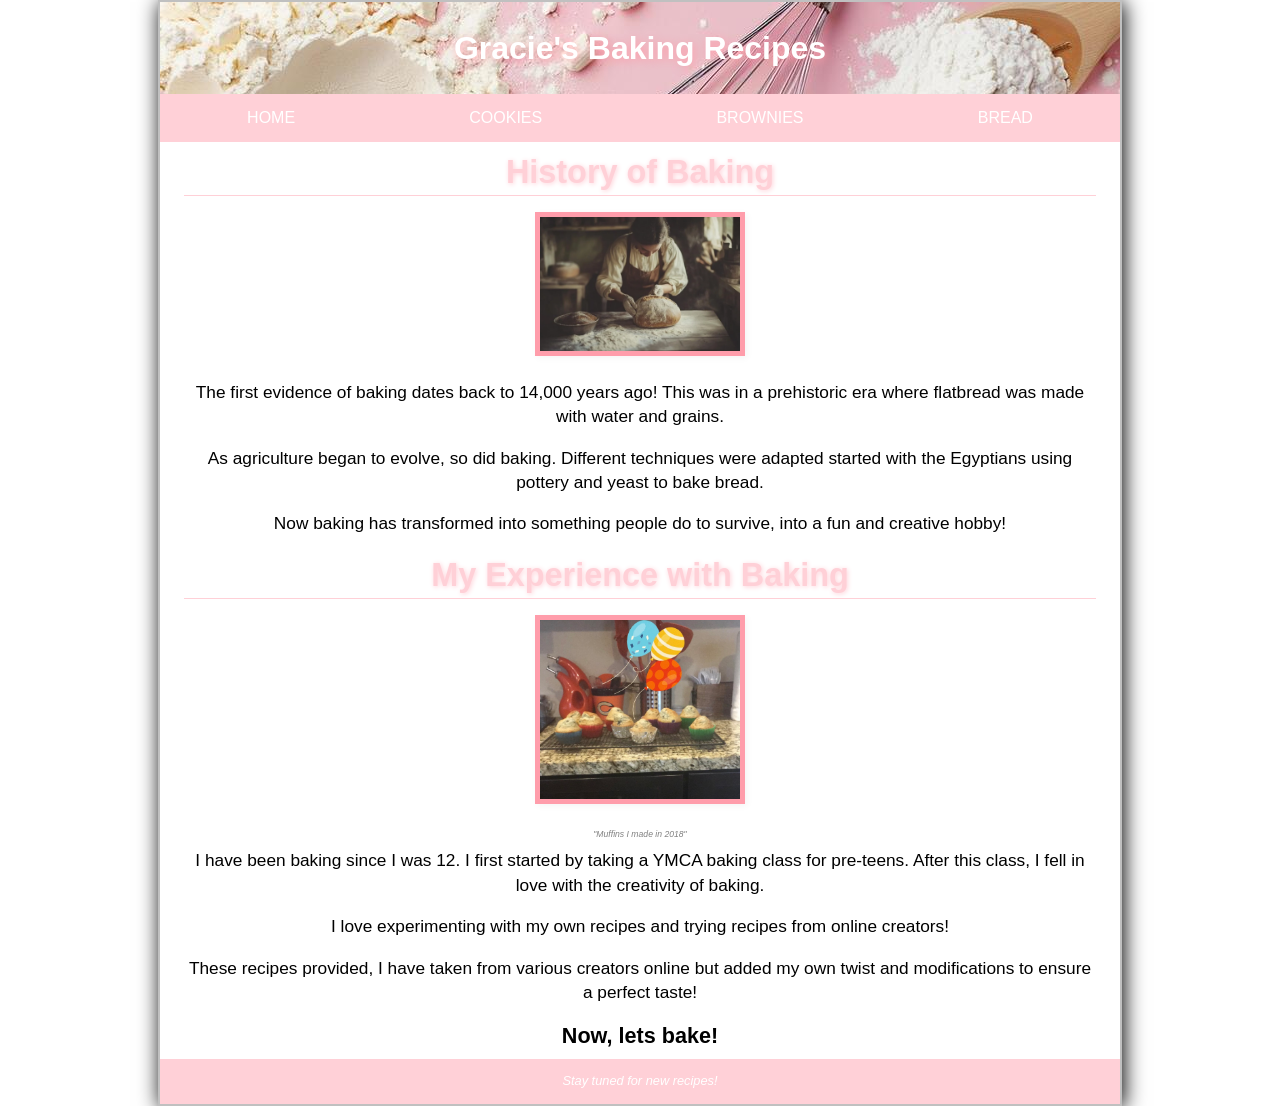
<file: index.html>
<!DOCTYPE html>
<html lang="en">
<head>
  <meta charset="UTF-8">
  <meta name="viewport" content="width=device-width, initial-scale=1.0">
  <title>Gracie's Baking Recipes</title>
</head>
<meta charset="UTF-8">
  <meta name="viewport" content="width=device-width, initial-scale=1.0">
  <title>
    Gracie's Baking Recipes
  </title>
  <link rel="stylesheet" href="reset.css">
  <link rel="stylesheet" href="main.css">
</head>

<body>

  <div class="wrapper">

    <header>
      <h1>Gracie's Baking Recipes</h1>
  
    </header>

    <nav>
      <ul>
        <li><a href="index.html">Home</a></li>
        <li><a href="cookies.html">Cookies</a></li>
        <li><a href="brownies.html">Brownies</a></li>
        <li><a href="bread.html">Bread</a></li>
      </ul>
    </nav>


    <main>
      <section class="main-column">
        
        <h2>History of Baking</h2>
       
        <img src="images/history.webp" alt="Woman Baking" class="pics">

      <section class="history-text">

        <p>The first evidence of baking dates back to 14,000 years ago! This was in a prehistoric era where flatbread was made with water and grains.</p>

        <p>As agriculture began to evolve, so did baking. Different techniques were adapted started with the Egyptians using pottery and yeast to bake bread.</p>

        <p>Now baking has transformed into something people do to survive, into a fun and creative hobby!</p>
      </section>

        <h2>My Experience with Baking</h2>

        <figure>
        <img src="images/Muffins2018.jpg" alt="Muffins I previously made" class="pics"> <figcaption>"Muffins I made in 2018"
        </figure>

      <section class="me-text">
        <p>I have been baking since I was 12. I first started by taking a YMCA baking class for pre-teens. After this class, I fell in love with the creativity of baking. </p>

        <p> I love experimenting with my own recipes and trying recipes from online creators!</p>

        <p> These recipes provided, I have taken from various creators online but added my own twist and modifications to ensure a perfect taste!</p>

      </section>

      <h3>Now, lets bake!</h3>

      </section>
    </main>

    <footer>
      <small> Stay tuned for new recipes! </small>
    </footer>

  </div>


</body>
</html>
</file>
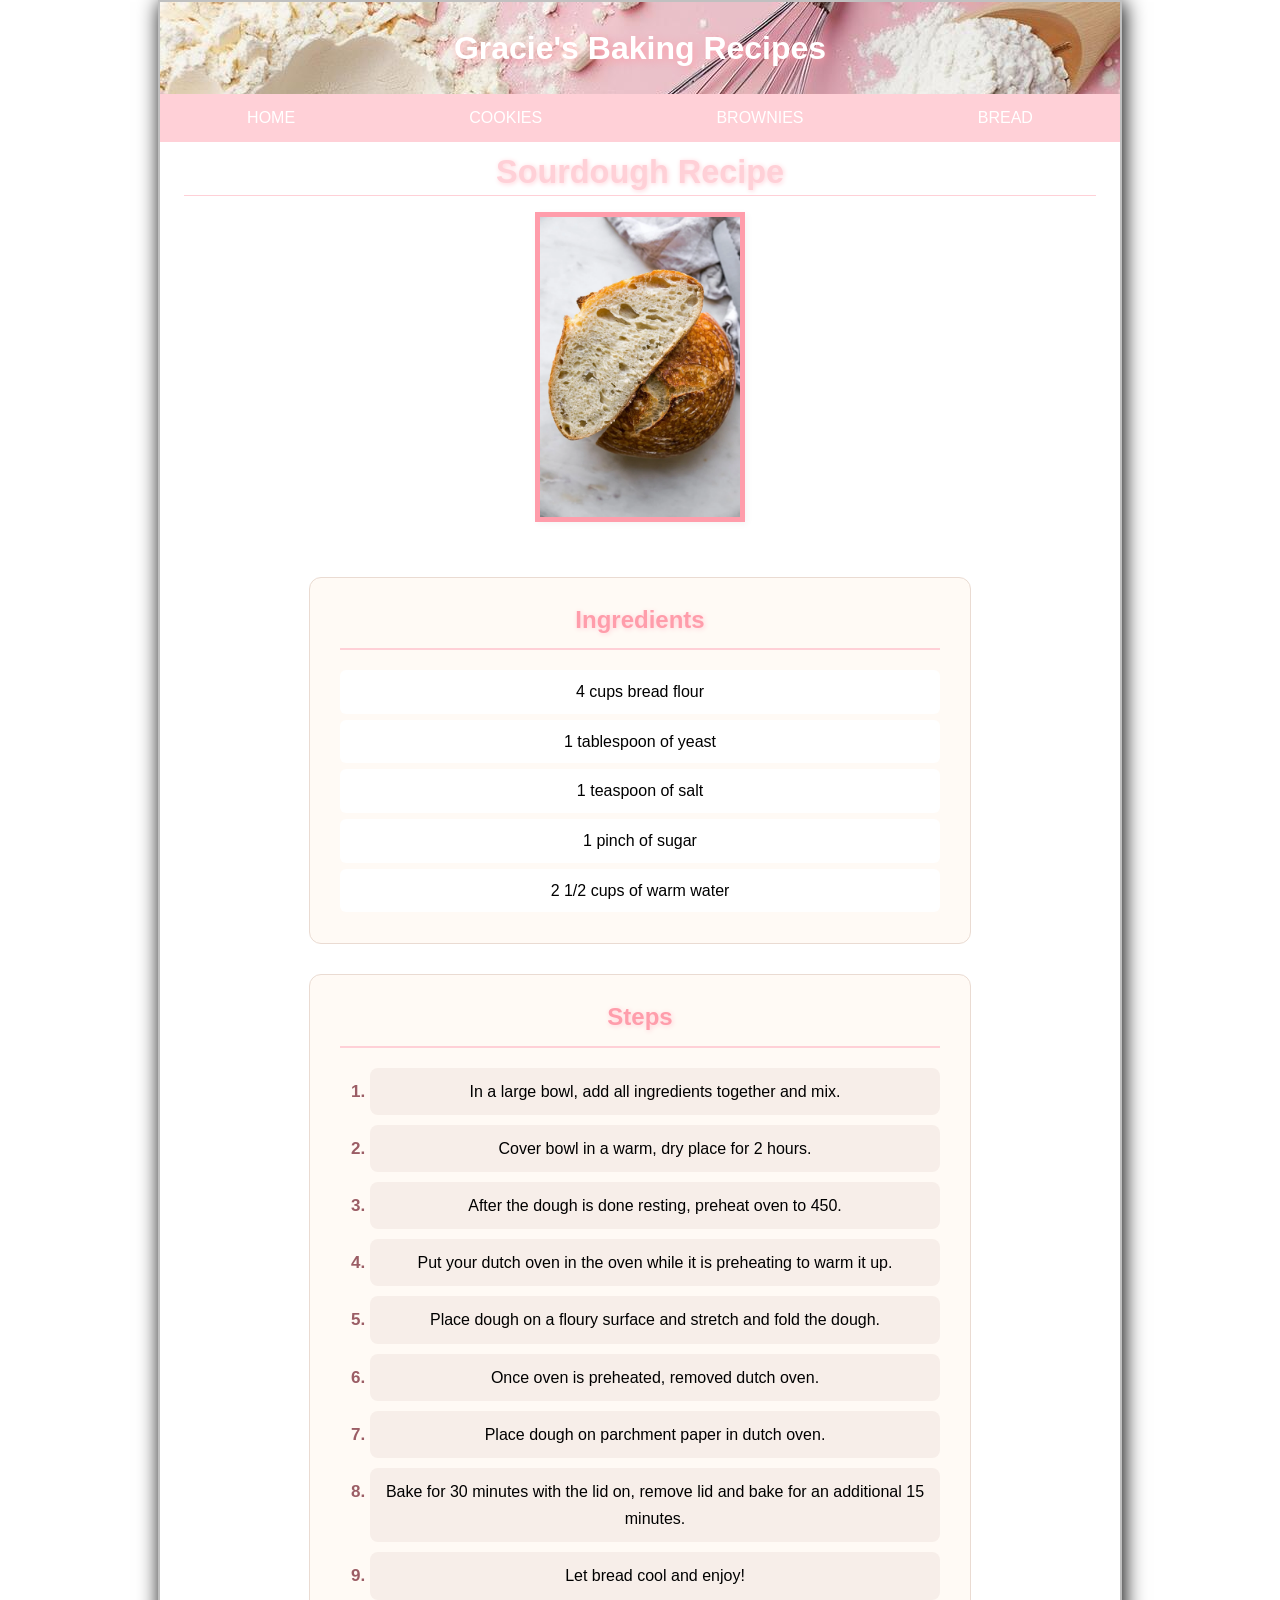
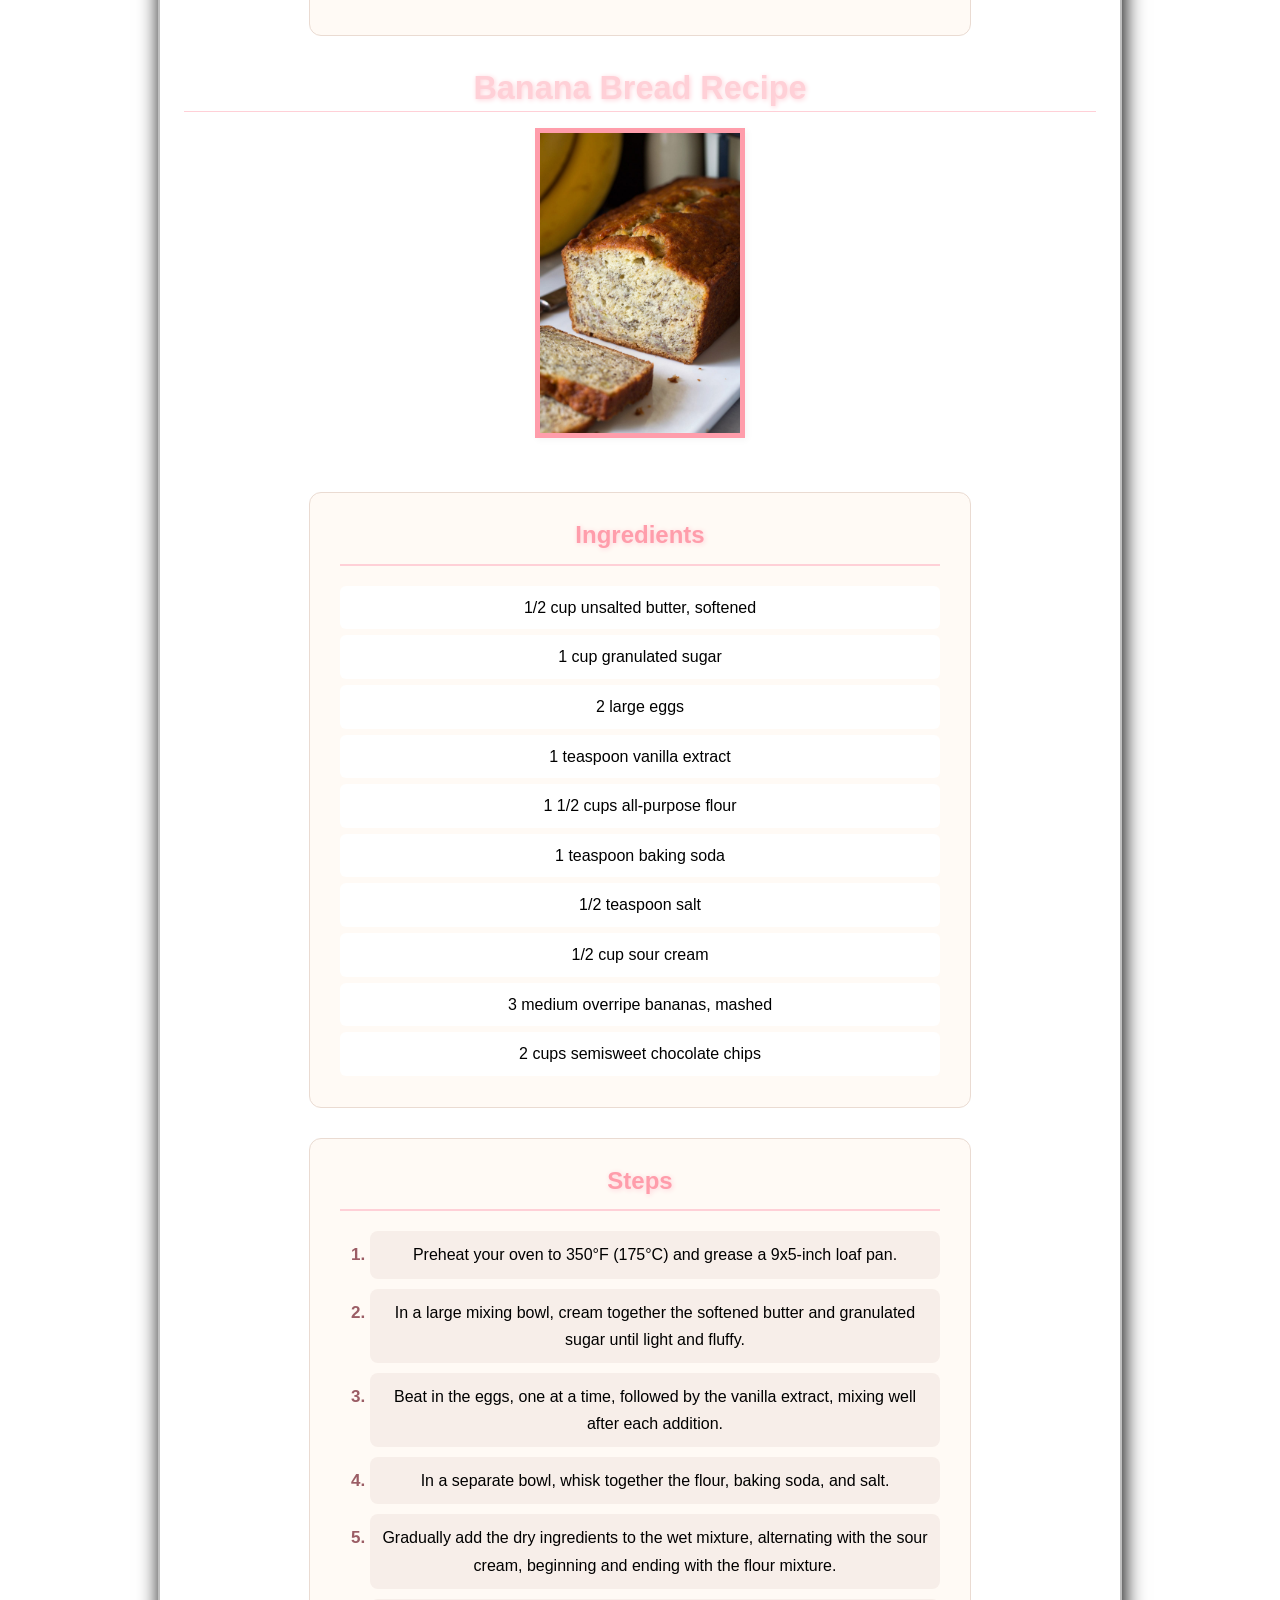
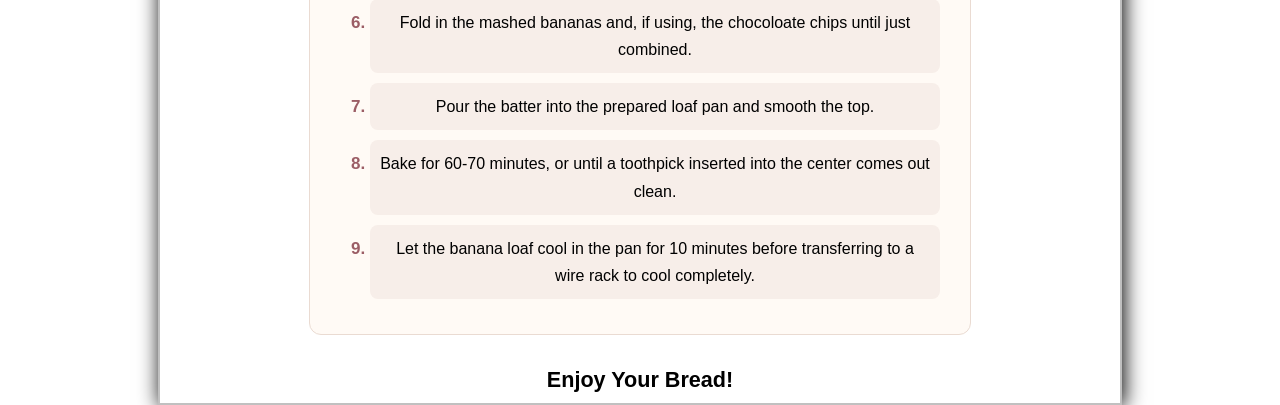
<file: bread.html>
<!DOCTYPE html>
<html lang="en">

<head>
	<meta charset="UTF-8">
	<meta name="viewport" content="width=device-width, initial-scale=1.0">	
	<title>Bread Recipes</title>
	<link rel="stylesheet" href="reset.css">
	<link rel="stylesheet" href="main.css">
</head>

<body>
	<div class="wrapper">

		<header>
      <h1>Gracie's Baking Recipes</h1>
    </header>

		<nav>
      <ul>
        <li><a href="index.html">Home</a></li>
        <li><a href="cookies.html">Cookies</a></li>
        <li><a href="brownies.html">Brownies</a></li>
        <li><a href="bread.html">Bread</a></li>
      </ul>
    </nav>

		<main>

			<section class="main-column">
				<h2>Sourdough Recipe </h2>
				<img src="images/bread.webp" alt="Sourdough Bread" class="pics">

				<section class="ingredients-section">

    <h2>Ingredients</h2>

    <ul class="ingredients-list">

        <li>4 cups bread flour</li>

        <li>1 tablespoon of yeast</li>

        <li>1 teaspoon of salt</li>

        <li>1 pinch of sugar</li>

        <li>2 1/2 cups of warm water</li>

    </ul>

</section>

				<section class="steps-section">
<h2>Steps</h2>

<ol class="steps-list">
<li>In a large bowl, add all ingredients together and mix.</li>

<li>Cover bowl in a warm, dry place for 2 hours.</li>

<li>After the dough is done resting, preheat oven to 450.</li>

<li>Put your dutch oven in the oven while it is preheating to warm it up.</li>

<li>Place dough on a floury surface and stretch and fold the dough.</li>

<li>Once oven is preheated, removed dutch oven.</li>

<li>Place dough on parchment paper in dutch oven.</li>

<li>Bake for 30 minutes with the lid on, remove lid and bake for an additional 15 minutes.</li>

<li>Let bread cool and enjoy! </li>

</ol>
</section>

				<h2>Banana Bread Recipe</h2>
        <img src="images/banana bread.jpg" alt="Banana Bread" class="pics">

				<section class="ingredients-section">

    <h2>Ingredients</h2>

    <ul class="ingredients-list">

        <li>1/2 cup unsalted butter, softened</li>

        <li>1 cup granulated sugar</li>

        <li>2 large eggs</li>

        <li>1 teaspoon vanilla extract</li>

        <li>1 1/2 cups all-purpose flour</li>

        <li>1 teaspoon baking soda</li>

        <li>1/2 teaspoon salt</li>

        <li>1/2 cup sour cream</li>

        <li>3 medium overripe bananas, mashed</li>

        <li>2 cups semisweet chocolate chips</li>

    </ul>

</section>

				<section class="steps-section">
<h2>Steps</h2>

<ol class="steps-list">
<li>Preheat your oven to 350°F (175°C) and grease a 9x5-inch loaf pan.</li>

<li>In a large mixing bowl, cream together the softened butter and granulated sugar until light and fluffy.</li>

<li> Beat in the eggs, one at a time, followed by the vanilla extract, mixing well after each addition.</li>

<li>In a separate bowl, whisk together the flour, baking soda, and salt.</li>

<li>Gradually add the dry ingredients to the wet mixture, alternating with the sour cream, beginning and ending with the flour mixture.</li>

<li>Fold in the mashed bananas and, if using, the chocoloate chips until just combined.</li>

<li> Pour the batter into the prepared loaf pan and smooth the top.</li>

<li>Bake for 60-70 minutes, or until a toothpick inserted into the center comes out clean.</li>

<li>Let the banana loaf cool in the pan for 10 minutes before transferring to a wire rack to cool completely.</li>

</ol>
</section>

        <h3>Enjoy Your Bread!</h3>
			</section>


		</main>

	</div>

</body>
</html>
</file>
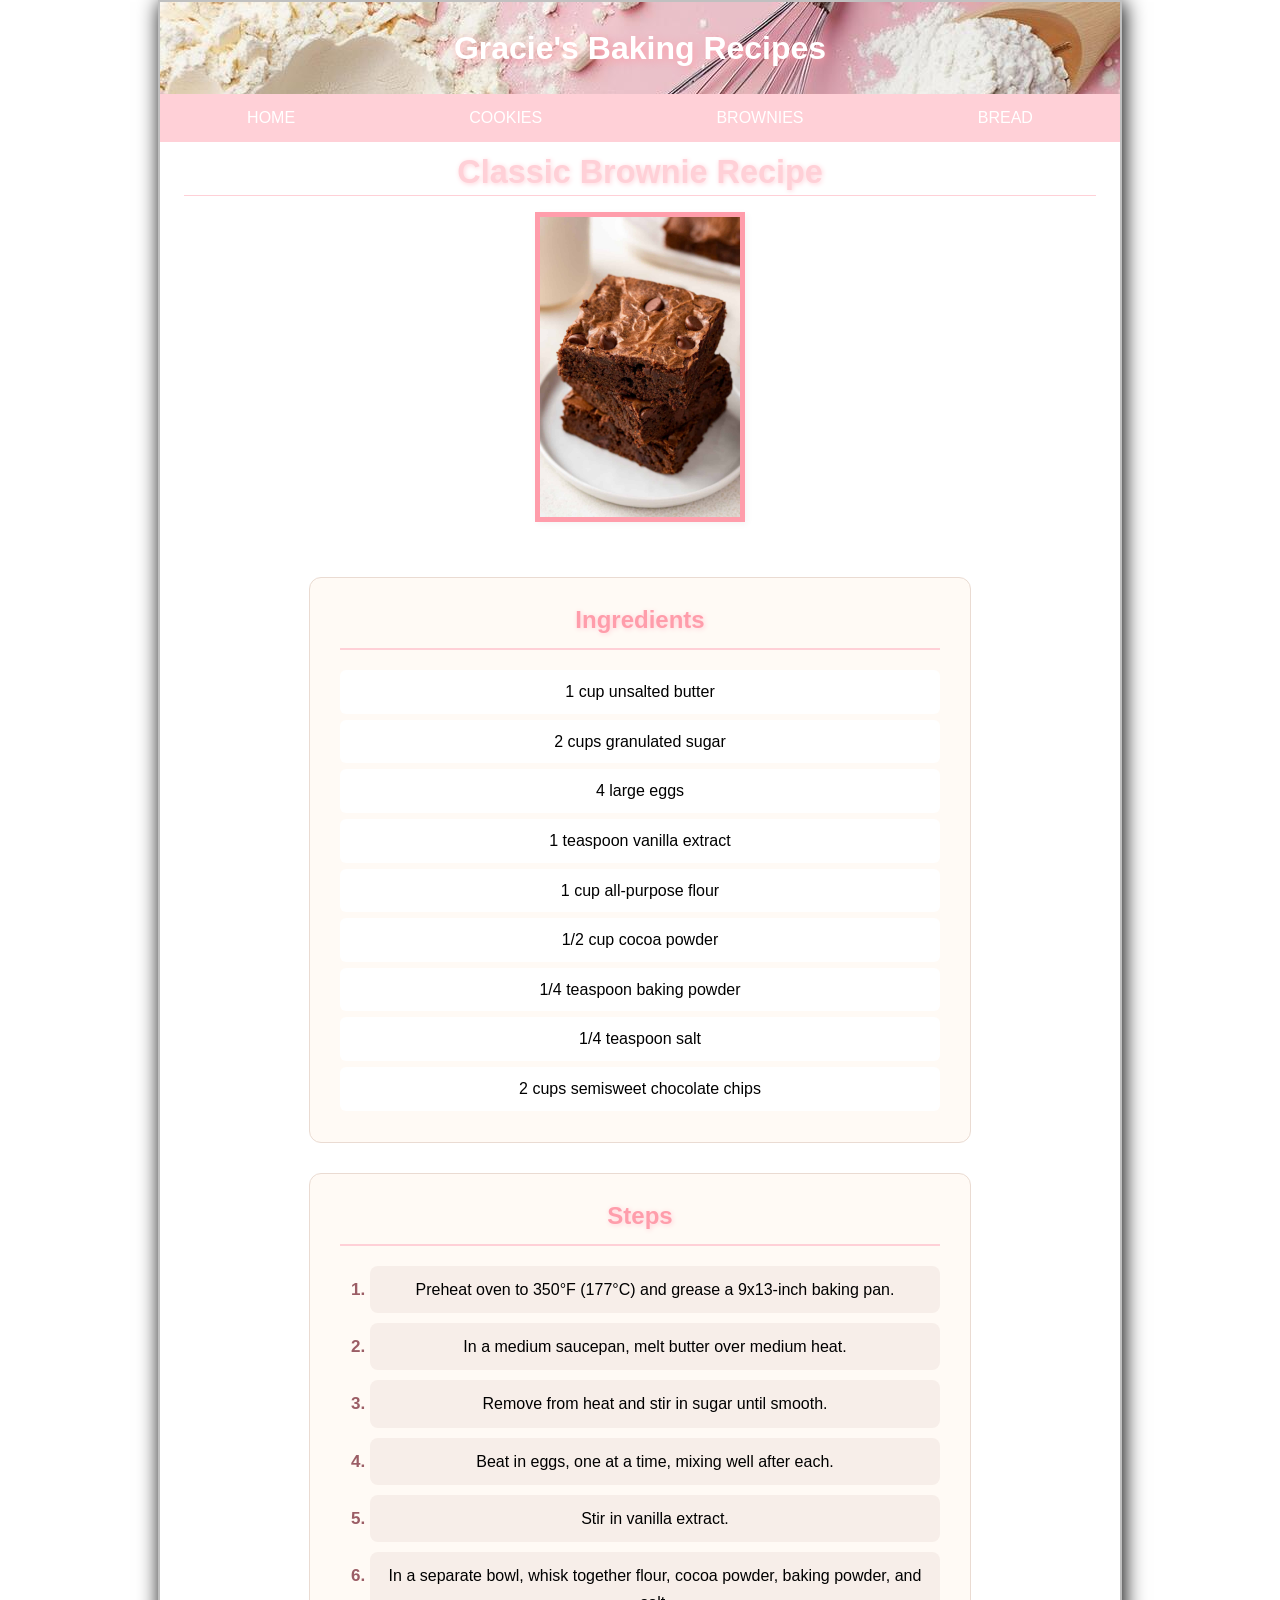
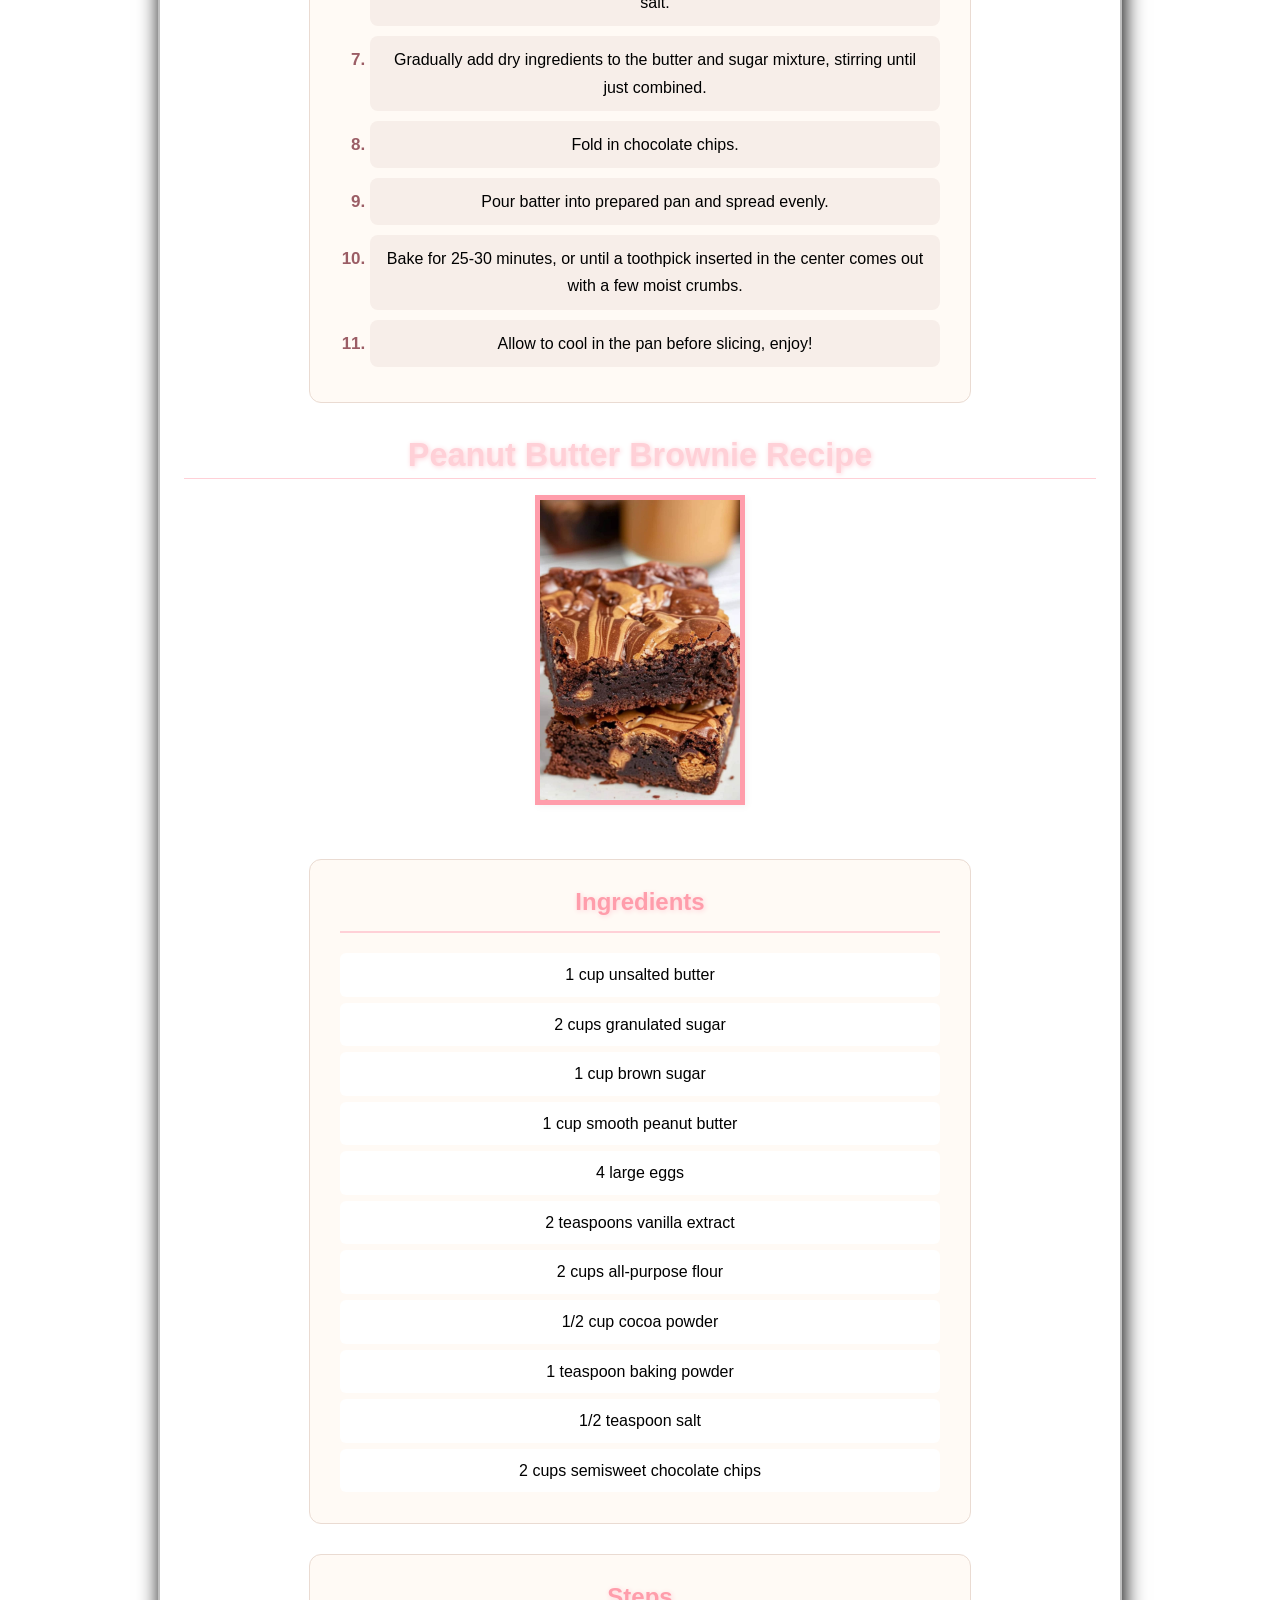
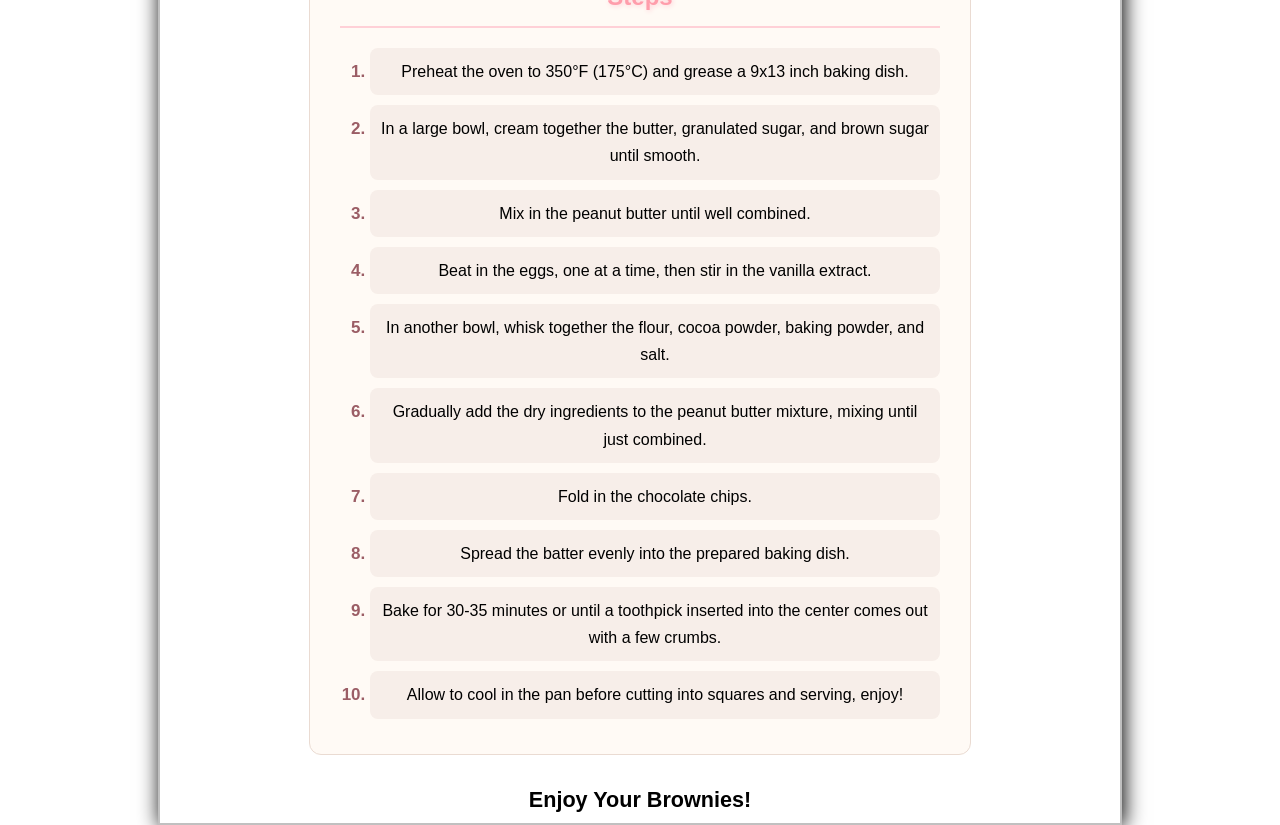
<file: brownies.html>
<!DOCTYPE html>
<html lang="en">

<head>
	<meta charset="UTF-8">
	<meta name="viewport" content="width=device-width, initial-scale=1.0">	
	<title>Brownie Recipes</title>
	<link rel="stylesheet" href="reset.css">
	<link rel="stylesheet" href="main.css">
</head>

<body>
	<div class="wrapper">

		<header>
      <h1>Gracie's Baking Recipes</h1>
    </header>

		<nav>
      <ul>
        <li><a href="index.html">Home</a></li>
        <li><a href="cookies.html">Cookies</a></li>
        <li><a href="brownies.html">Brownies</a></li>
        <li><a href="bread.html">Bread</a></li>
      </ul>
    </nav>

		<main>

			<section class="main-column">
				<h2>Classic Brownie Recipe </h2>
				<img src="images/classic-brownie.jpg" alt="Classic Brownie" class="pics">

				<section class="ingredients-section">

    <h2>Ingredients</h2>

    <ul class="ingredients-list">

        <li>1 cup unsalted butter</li>

        <li>2 cups granulated sugar</li>

        <li>4 large eggs</li>

        <li>1 teaspoon vanilla extract</li>

        <li>1 cup all-purpose flour</li>

        <li>1/2 cup cocoa powder</li>

        <li>1/4 teaspoon baking powder</li>

        <li>1/4 teaspoon salt</li>

        <li>2 cups semisweet chocolate chips</li>

    </ul>

</section>

				<section class="steps-section">
<h2>Steps</h2>

<ol class="steps-list">
<li> Preheat oven to 350°F (177°C) and grease a 9x13-inch baking pan.</li>

<li> In a medium saucepan, melt butter over medium heat.</li>

<li>Remove from heat and stir in sugar until smooth.</li>

<li>Beat in eggs, one at a time, mixing well after each.</li>

<li>Stir in vanilla extract.</li>

<li> In a separate bowl, whisk together flour, cocoa powder, baking powder, and salt.</li>

<li>Gradually add dry ingredients to the butter and sugar mixture, stirring until just combined.</li>

<li>Fold in chocolate chips.</li>

<li>Pour batter into prepared pan and spread evenly.</li>

<li>Bake for 25-30 minutes, or until a toothpick inserted in the center comes out with a few moist crumbs.</li>

<li>Allow to cool in the pan before slicing, enjoy!</li>

</ol>
</section>


				<h2>Peanut Butter Brownie Recipe</h2>
        <img src="images/peanutbrownie.jpg" alt="Peanut Butter Brownie" class="pics">

				<section class="ingredients-section">

    <h2>Ingredients</h2>

    <ul class="ingredients-list">

        <li>1 cup unsalted butter</li>

        <li>2 cups granulated sugar</li>

        <li>1 cup brown sugar</li>

        <li>1 cup smooth peanut butter</li>

        <li>4 large eggs</li>

        <li>2 teaspoons vanilla extract</li>

        <li>2 cups all-purpose flour</li>

        <li>1/2 cup cocoa powder</li>

        <li>1 teaspoon baking powder</li>

        <li>1/2 teaspoon salt</li>

        <li>2 cups semisweet chocolate chips</li>

    </ul>

</section>

				<section class="steps-section">
<h2>Steps</h2>

<ol class="steps-list">
<li>Preheat the oven to 350°F (175°C) and grease a 9x13 inch baking dish.</li>

<li>In a large bowl, cream together the butter, granulated sugar, and brown sugar until smooth.</li>

<li>Mix in the peanut butter until well combined.</li>

<li>Beat in the eggs, one at a time, then stir in the vanilla extract.</li>

<li> In another bowl, whisk together the flour, cocoa powder, baking powder, and salt.</li>

<li>Gradually add the dry ingredients to the peanut butter mixture, mixing until just combined.</li>

<li>Fold in the chocolate chips.</li>

<li>Spread the batter evenly into the prepared baking dish.</li>

<li> Bake for 30-35 minutes or until a toothpick inserted into the center comes out with a few crumbs.</li>

<li> Allow to cool in the pan before cutting into squares and serving, enjoy!</li>
</ol>
</section>

        <h3>Enjoy Your Brownies!</h3>
			</section>


		</main>

	</div>

</body>
</html>
</file>
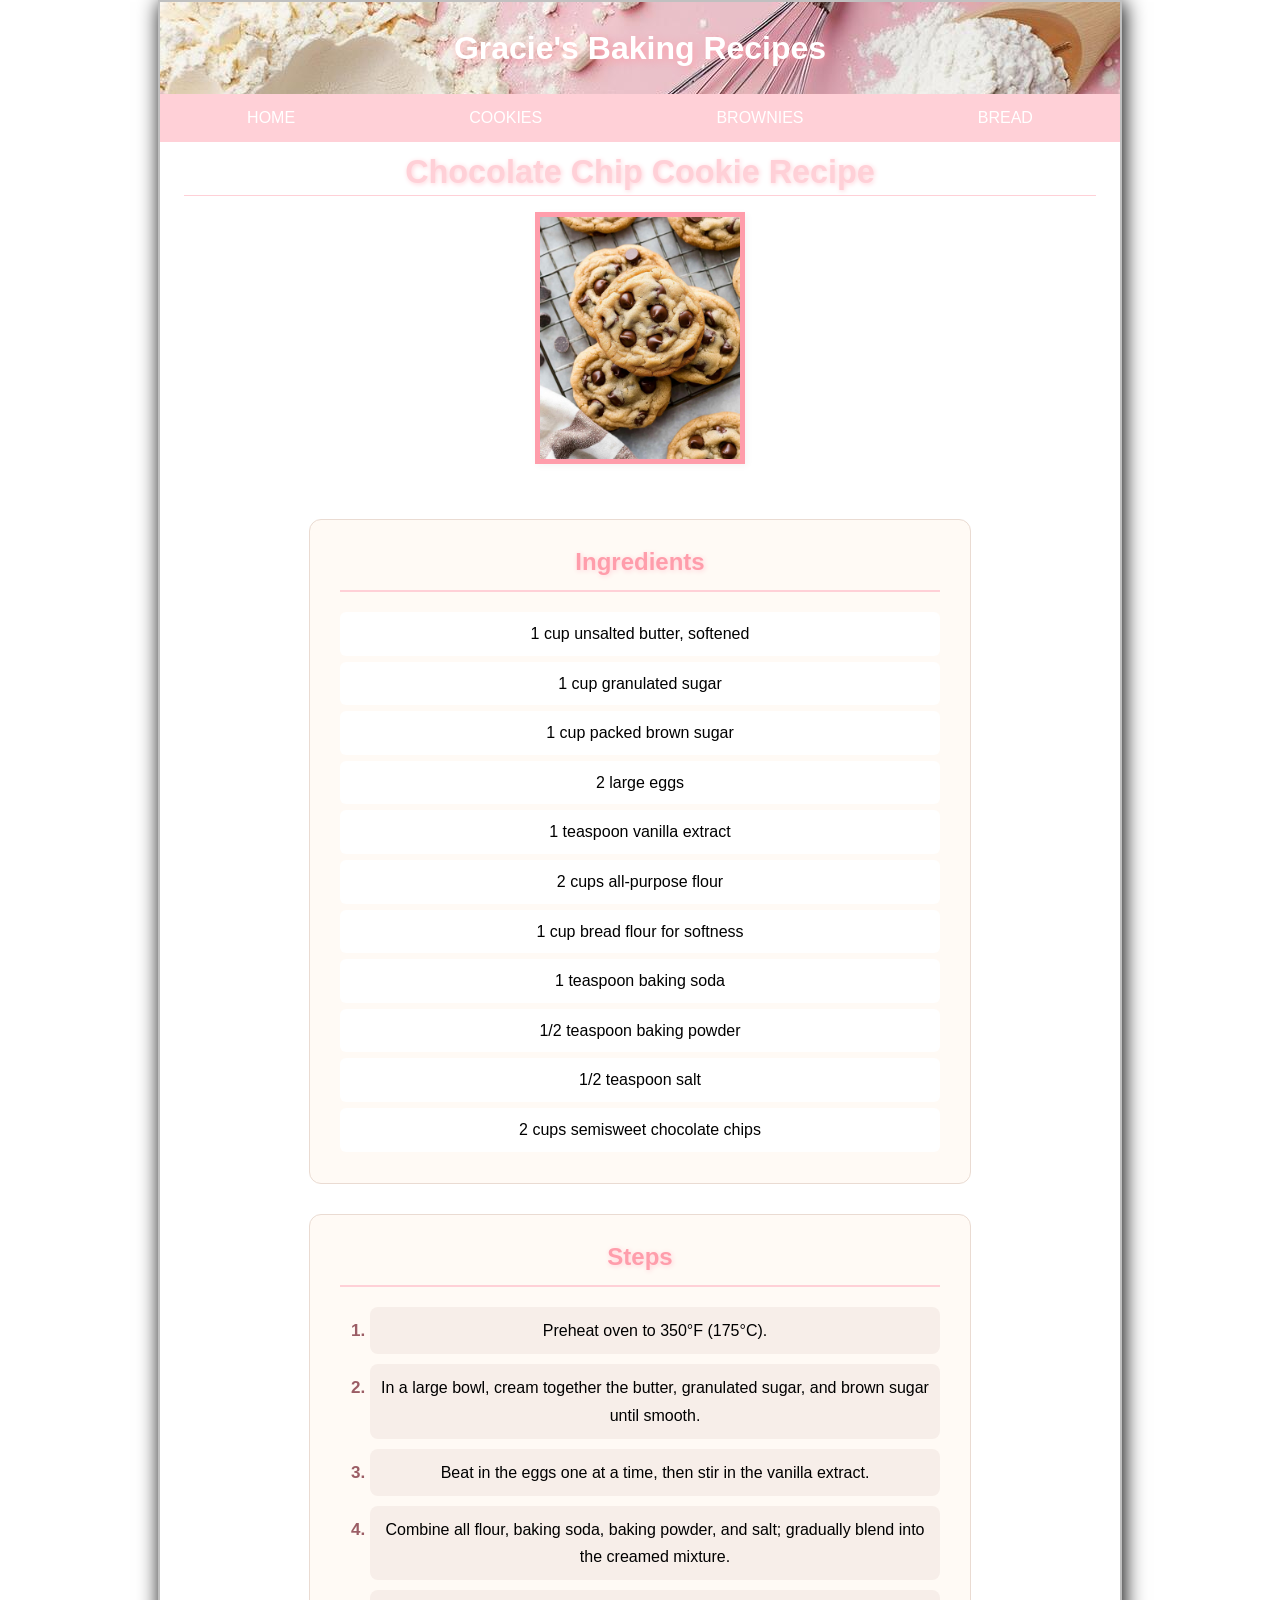
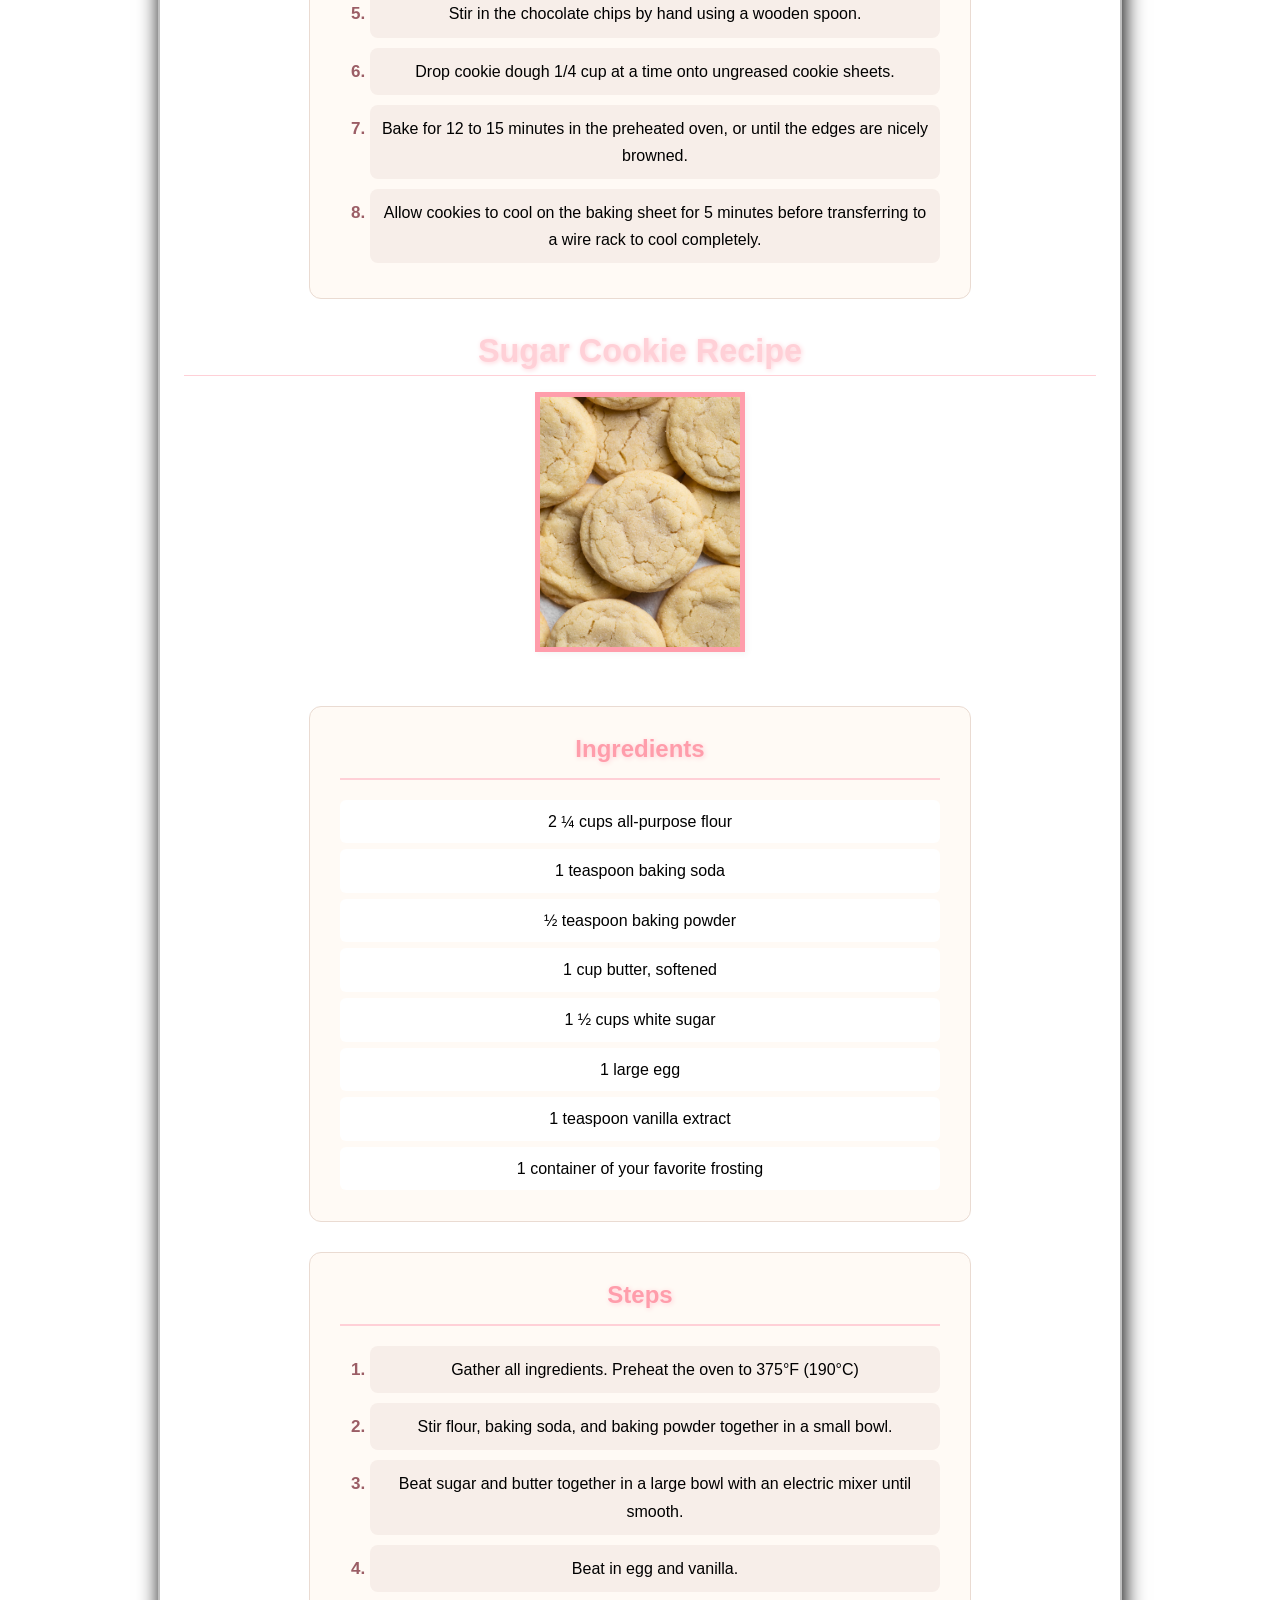
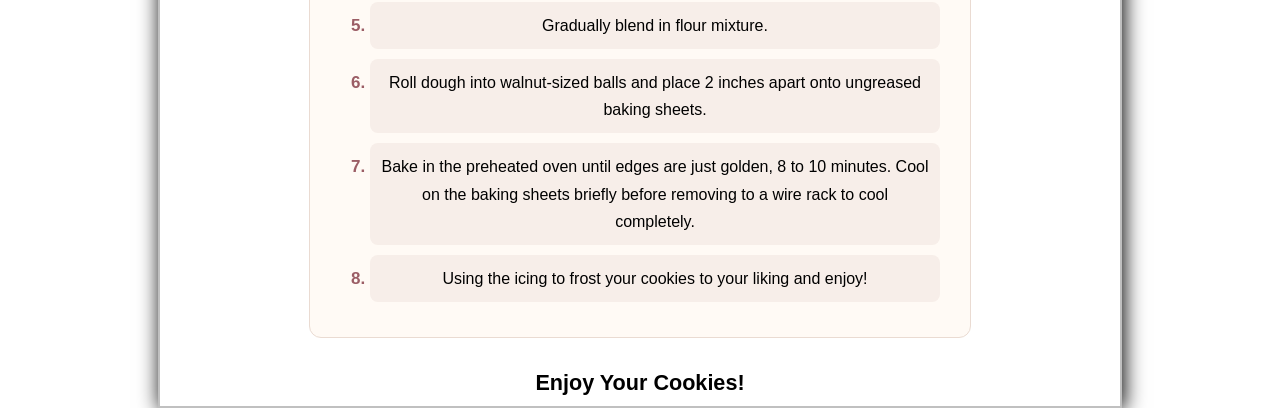
<file: cookies.html>
<!DOCTYPE html>
<html lang="en">

<head>
	<meta charset="UTF-8">
	<meta name="viewport" content="width=device-width, initial-scale=1.0">	
	<title>Cookie Recipes</title>
	<link rel="stylesheet" href="reset.css">
	<link rel="stylesheet" href="main.css">
</head>

<body>
	<div class="wrapper">

		<header>
      <h1>Gracie's Baking Recipes</h1>
    </header>

		<nav>
      <ul>
        <li><a href="index.html">Home</a></li>
        <li><a href="cookies.html">Cookies</a></li>
        <li><a href="brownies.html">Brownies</a></li>
        <li><a href="bread.html">Bread</a></li>
      </ul>
    </nav>

		<main>

			<section class="main-column">
				<h2>Chocolate Chip Cookie Recipe </h2>
				<img src="images/chococookie.jpg" alt="Chocolate Chip Cookies" class="pics">

          <section class="ingredients-section">

    <h2>Ingredients</h2>

    <ul class="ingredients-list">

        <li>1 cup unsalted butter, softened</li>

        <li>1 cup granulated sugar</li>

        <li>1 cup packed brown sugar</li>

        <li>2 large eggs</li>

        <li>1 teaspoon vanilla extract</li>

        <li>2 cups all-purpose flour</li>

        <li>1 cup bread flour for softness</li>

        <li>1 teaspoon baking soda</li>

        <li>1/2 teaspoon baking powder</li>

        <li>1/2 teaspoon salt</li>

        <li>2 cups semisweet chocolate chips</li>

    </ul>

</section>

				<section class="steps-section">
<h2>Steps</h2>

<ol class="steps-list">
<li>Preheat oven to 350°F (175°C).</li>

<li>In a large bowl, cream together the butter,
granulated sugar, and brown sugar until smooth.</li>

<li>Beat in the eggs one at a time, then stir
in the vanilla extract.</li>

<li>Combine all flour, baking soda, baking powder,
and salt; gradually blend into the creamed mixture.</li>

<li>Stir in the chocolate chips by hand using
a wooden spoon.</li>

<li>Drop cookie dough 1/4 cup at a time onto
ungreased cookie sheets.</li>

<li>Bake for 12 to 15 minutes in the preheated
oven, or until the edges are nicely browned.</li>

<li>Allow cookies to cool on the baking sheet
for 5 minutes before transferring to a wire rack
to cool completely.</li>
</ol>
</section>

				<h2>Sugar Cookie Recipe</h2>
        <img src="images/sugarcookie.jpg" alt="Chocolate Chip Cookies" class="pics">

				 <section class="ingredients-section">

    <h2>Ingredients</h2>

    <ul class="ingredients-list">

       <li>2 ¼ cups all-purpose flour</li>

      <li>1 teaspoon baking soda</li>

      <li>½ teaspoon baking powder</li>

      <li>1 cup butter, softened</li>

      <li>1 ½ cups white sugar</li>

      <li>1 large egg</li>

      <li>1 teaspoon vanilla extract</li>

      <li>1 container of your favorite frosting</li>

    </ul>

</section>

				<section class="steps-section">
<h2>Steps</h2>

<ol class="steps-list">
<li>Gather all ingredients. Preheat the oven
to 375°F (190°C)</li>

<li>Stir flour, baking soda, and baking
powder together in a small bowl.</li>

<li>Beat sugar and butter together in a large
bowl with an electric mixer until smooth.</li>

<li>Beat in egg and vanilla.</li>

<li>Gradually blend in flour mixture.</li>

<li>Roll dough into walnut-sized balls and
place 2 inches apart onto ungreased
baking sheets.</li>

<li>Bake in the preheated oven until edges
are just golden, 8 to 10 minutes. Cool
on the baking sheets briefly before
removing to a wire rack to cool completely.</li>

<li>Using the icing to frost your cookies to your liking and enjoy!</li>

</ol>
</section>

        <h3>Enjoy Your Cookies!</h3>
			</section>


		</main>

	</div>

</body>
</html>
</file>
<file: main.css>
body {
  font-family: 'Lucida Sans', 'Lucida Sans Regular', 'Lucida Grande', 'Lucida Sans Unicode', Geneva, Verdana, sans-serif;
}

.wrapper {
  background-color: white;
  max-width: 960px;
  margin: 0 auto;
  border: 2px solid silver;
  box-shadow: 2px 2px 20px black;
}

header {
  background-image: url(images/baking-header.jpg);
  padding: 30px;
  text-align: center;
}

header h1 {
  font-size: 200%;
  color: white;
  text-shadow: 2px 2px 10px #ff9dab;
  text-align: center;
}

nav {
  background-color: #ffd0d7;
text-transform: uppercase;
overflow: hidden;
}

nav ul {
  display: flex;
  justify-content: space-around;
  flex-wrap: wrap;
}

nav li {
  list-style: none;
  padding: 1rem;
}

nav a {
  color: white;
  text-decoration: none;
  padding: 1rem 2rem;
}

nav a:hover {
  background-color: #ff9dab;
  border-radius: 2rem;
}

main {
  display: grid;
  grid-template-columns: 3fr;
  gap: 1rem;
  padding: .5rem;
  text-align: center;
}

.history-text {
  font-size: 80%
}

.me-text {
  font-size: 80%;
}

figcaption {
  font-style: italic;
  color: grey;
  font-size:40%;
  margin-bottom: 8px;
}

.main-column {
font-size: 135%;
line-height: 1.4;
padding: 0 1rem;

}

.main-column h2 {
  font-size: 150%;
  color: #ffd0d7;
  border-bottom: 1px solid #ffd0d7;
  text-shadow: 1px 1px 5px #ffd0d7;
}

.pics {
  float: center;
  box-shadow: 2px 2px 7px whitesmoke;
  border: 5px solid #ff9dab;
  margin: 1rem 1rem 1rem 1rem;
}

.ingredients-section {
max-width: 600px;
margin: 30px auto;
padding: 25px 30px;
background-color: #fffaf5;
border: 1px solid #eadbd2;
border-radius: 12px;
}


.ingredients-section h2 {
color: #ff9dab;
 font-family: 'Lucida Sans', 'Lucida Sans Regular', 'Lucida Grande', 'Lucida Sans Unicode', Geneva, Verdana, sans-serif;
font-size: 28px;
text-align: center;
margin-top: 0;
margin-bottom: 20px;
padding-bottom: 12px;
border-bottom: 2px solid #ffd0d7;
}


.ingredients-list {
list-style: none;
padding: 0;
margin: 0;
}


.ingredients-list li {
 font-family: 'Lucida Sans', 'Lucida Sans Regular', 'Lucida Grande', 'Lucida Sans Unicode', Geneva, Verdana, sans-serif;
font-size: 17px;
line-height: 1.6;
color: black;
padding: 10px 12px;
margin-bottom: 6px;
background-color: #ffffff;
border-radius: 6px;
}

.ingredients-section h2 {
font-size: 24px;
}

.ingredients-list li {
font-size: 16px;
padding: 9px;
}

.steps-section {
max-width: 600px;
margin: 30px auto;
padding: 25px 30px;
background-color: #fffaf5;
border: 1px solid #eadbd2;
border-radius: 12px;
}

.steps-section h2 {
color: #ff9dab;
font-family: 'Lucida Sans', 'Lucida Sans Regular', 'Lucida Grande', 'Lucida Sans Unicode', Geneva, Verdana, sans-serif;
font-size: 28px;
text-align: center;
margin-top: 0;
margin-bottom: 20px;
padding-bottom: 12px;
border-bottom: 2px solid #ffd0d7;
}

.steps-list {
padding-left: 35px;
margin: 0;
}

.steps-list li {
font-family: 'Lucida Sans', 'Lucida Sans Regular', 'Lucida Grande', 'Lucida Sans Unicode', Geneva, Verdana, sans-serif;
font-size: 17px;
line-height: 1.7;
color: black;
padding: 12px 14px;
margin-bottom: 10px;
background-color: #f7eee9;
border-radius: 8px;
}

.steps-list li::marker {
color: #9b5d65;
font-weight: bold;
font-size: 17px;
}

.steps-section h2 {
font-size: 24px;
}

.steps-list {
padding-left: 30px;
}

.steps-list li {
font-size: 16px;
padding: 10px;
}

footer {
  background-color: #ffd0d7;
  padding: 1rem;
  text-align: center;
  color: white;
  font-size: 80%;
  font-style: italic;
}

img {
width: 200px;
 height: auto;
}

header h3{
  text-align: center;
  border-bottom: 1px solid #ffd0d7;
  text-shadow: 1px 1px 5px black;
}
</file>
